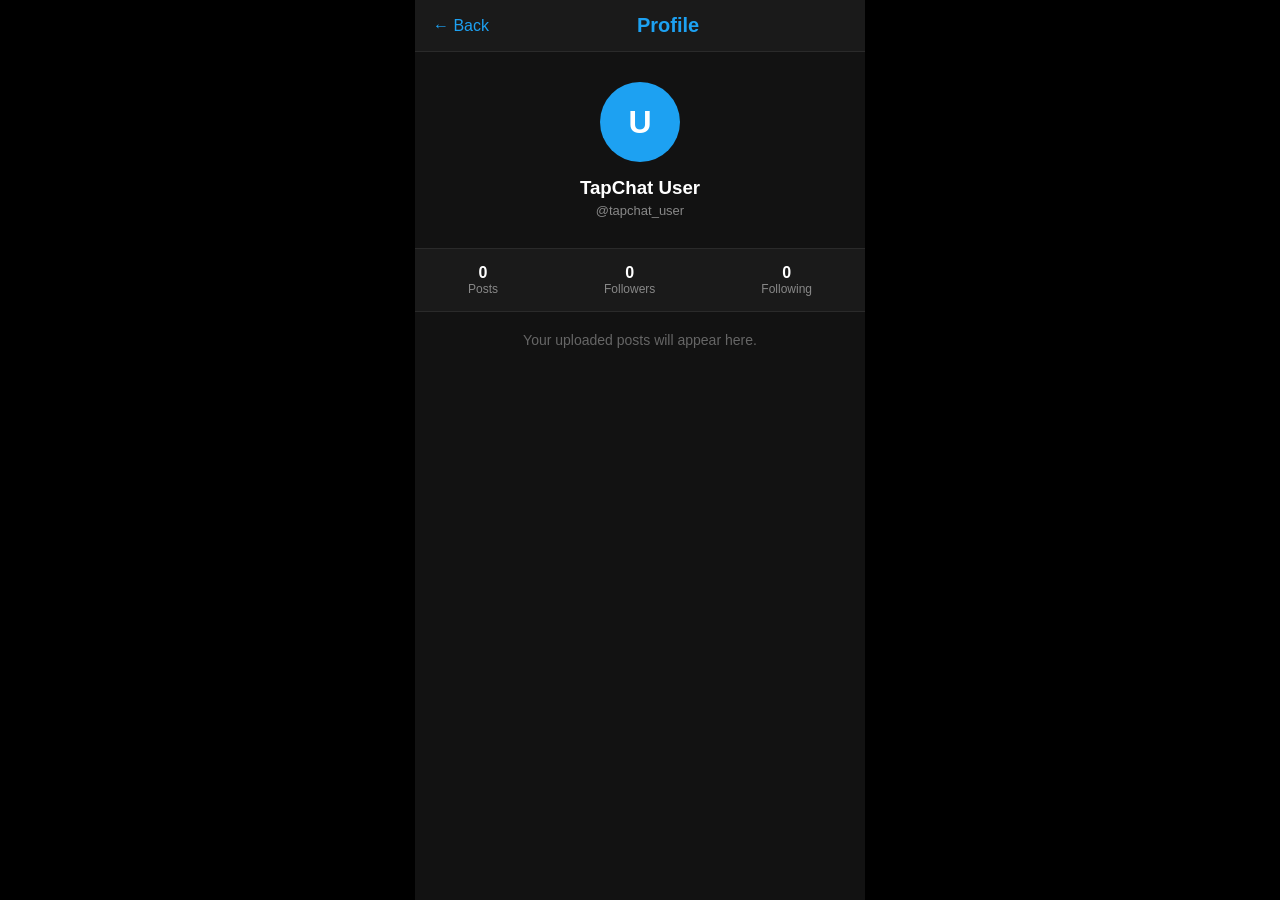
<file: profile.html>
<!DOCTYPE html>
<html lang="en">
<head>
    <meta charset="UTF-8">
    <meta name="viewport" content="width=device-width, initial-scale=1.0">
    <title>TapChat - Profile</title>
    <link rel="stylesheet" href="css/style.css">
    <style>
        .profile-header { padding: 30px 20px; text-align: center; border-bottom: 1px solid #2a2a2a; }
        .profile-avatar { width: 80px; height: 80px; background: #1DA1F2; border-radius: 50%; margin: 0 auto 15px; display: flex; align-items: center; justify-content: center; font-size: 32px; font-weight: bold; }
        .stats-bar { display: flex; justify-content: space-around; padding: 15px 0; border-bottom: 1px solid #2a2a2a; background: #1a1a1a; }
        .stat-item { text-align: center; }
        .stat-num { font-weight: bold; font-size: 16px; }
        .stat-label { font-size: 12px; color: #888; }
        .back-btn { background: none; border: none; color: #1DA1F2; font-size: 16px; cursor: pointer; }
    </style>
</head>
<body>

<div class="app-container">
    <div class="app-header">
        <button class="back-btn" onclick="window.location.href='app.html'">← Back</button>
        <span id="profTitle">Profile</span>
        <div></div>
    </div>

    <div class="profile-header">
        <div class="profile-avatar">U</div>
        <h3>TapChat User</h3>
        <p style="color: #888; font-size: 13px; margin-top: 4px;">@tapchat_user</p>
    </div>

    <div class="stats-bar">
        <div class="stat-item">
            <div class="stat-num">0</div>
            <div class="stat-label" id="lblPosts">Posts</div>
        </div>
        <div class="stat-item">
            <div class="stat-num">0</div>
            <div class="stat-label" id="lblFollowers">Followers</div>
        </div>
        <div class="stat-item">
            <div class="stat-num">0</div>
            <div class="stat-label" id="lblFollowing">Following</div>
        </div>
    </div>

    <div style="padding: 20px; text-align: center; color: #666; font-size: 14px;" id="noPosts">
        Your uploaded posts will appear here.
    </div>
</div>

<script>
    let currentLang = localStorage.getItem('tapchat_lang') || 'en';
    if(currentLang === 'hi') {
        document.getElementById('profTitle').innerText = "प्रोफ़ाइल";
        document.getElementById('lblPosts').innerText = "पोस्ट्स";
        document.getElementById('lblFollowers').innerText = "फॉलोअर्स";
        document.getElementById('lblFollowing').innerText = "फॉलोइंग";
        document.getElementById('noPosts').innerText = "आपकी पोस्ट्स यहाँ दिखाई देंगी।";
    }
</script>

</body>
</html>
</file>
<file: css/style.css>
* {
    box-sizing: border-box;
    margin: 0;
    padding: 0;
    font-family: -apple-system, BlinkMacSystemFont, "Segoe UI", Roboto, sans-serif;
}

body {
    background-color: #000000;
    color: #ffffff;
    display: flex;
    justify-content: center;
    align-items: center;
    min-height: 100vh;
    overflow: hidden;
}

.app-container {
    width: 100%;
    max-width: 450px;
    height: 100vh;
    background: #121212;
    display: flex;
    flex-direction: column;
    position: relative;
    box-shadow: 0 0 20px rgba(0,0,0,0.8);
}

.app-header {
    background-color: #1a1a1a;
    color: #1DA1F2;
    padding: 14px 18px;
    display: flex;
    justify-content: space-between;
    align-items: center;
    font-weight: bold;
    font-size: 20px;
    border-bottom: 1px solid #2a2a2a;
    z-index: 10;
}

.lang-btn {
    background: #2a2a2a;
    color: #1DA1F2;
    border: 1px solid #1DA1F2;
    padding: 4px 12px;
    border-radius: 15px;
    font-size: 12px;
    cursor: pointer;
    font-weight: bold;
}
.lang-btn:hover {
    background: #1DA1F2;
    color: white;
}

.tab-content {
    flex: 1;
    overflow-y: auto;
    display: none;
    position: relative;
}

.active-tab {
    display: flex;
    flex-direction: column;
}

.bottom-nav {
    display: flex;
    justify-content: space-around;
    background: #1a1a1a;
    padding: 10px 0;
    border-top: 1px solid #2a2a2a;
    z-index: 10;
}

.nav-btn {
    color: #888;
    background: none;
    border: none;
    font-size: 11px;
    cursor: pointer;
    display: flex;
    flex-direction: column;
    align-items: center;
    gap: 4px;
}

.nav-btn.active {
    color: #1DA1F2;
    font-weight: bold;
}

.nav-icon {
    font-size: 20px;
}

.fab-btn {
    position: absolute;
    bottom: 70px;
    right: 20px;
    width: 56px;
    height: 56px;
    background: #1DA1F2;
    border-radius: 50%;
    display: flex;
    align-items: center;
    justify-content: center;
    font-size: 28px;
    color: white;
    border: none;
    box-shadow: 0 4px 12px rgba(29, 161, 242, 0.4);
    cursor: pointer;
    z-index: 100;
}

.post-card {
    background: #1e1e1e;
    margin: 12px;
    padding: 14px;
    border-radius: 12px;
    border: 1px solid #2a2a2a;
}

.post-header {
    display: flex;
    align-items: center;
    gap: 10px;
    margin-bottom: 10px;
}

.avatar {
    width: 40px;
    height: 40px;
    background: #1DA1F2;
    border-radius: 50%;
    display: flex;
    align-items: center;
    justify-content: center;
    font-weight: bold;
    color: white;
}

.reels-feed {
    height: 100%;
    overflow-y: scroll;
    snap-type: y mandatory;
    scroll-behavior: smooth;
    background: #000;
}

.reel-box {
    height: 100%;
    width: 100%;
    snap-align: start;
    position: relative;
    display: flex;
    align-items: center;
    justify-content: center;
}

.reel-video {
    width: 100%;
    height: 100%;
    object-fit: cover;
}

.reel-overlay {
    position: absolute;
    bottom: 25px;
    left: 15px;
    right: 15px;
    display: flex;
    justify-content: space-between;
    align-items: flex-end;
    color: white;
    text-shadow: 0 2px 4px rgba(0,0,0,0.8);
}

.chat-area {
    flex: 1;
    padding: 15px;
    overflow-y: auto;
    display: flex;
    flex-direction: column;
    gap: 12px;
}

.msg {
    max-width: 80%;
    padding: 12px 16px;
    border-radius: 16px;
    font-size: 14px;
    line-height: 1.4;
}

.user-msg {
    align-self: flex-end;
    background: #1DA1F2;
    color: white;
    border-bottom-right-radius: 4px;
}

.bot-msg {
    align-self: flex-start;
    background: #2a2a2a;
    color: white;
    border-bottom-left-radius: 4px;
}

.input-bar {
    display: flex;
    padding: 12px;
    background: #1a1a1a;
    gap: 8px;
    border-top: 1px solid #2a2a2a;
}

.chat-input {
    flex: 1;
    padding: 12px 16px;
    border-radius: 24px;
    border: none;
    background: #2a2a2a;
    color: white;
    outline: none;
}
</file>
